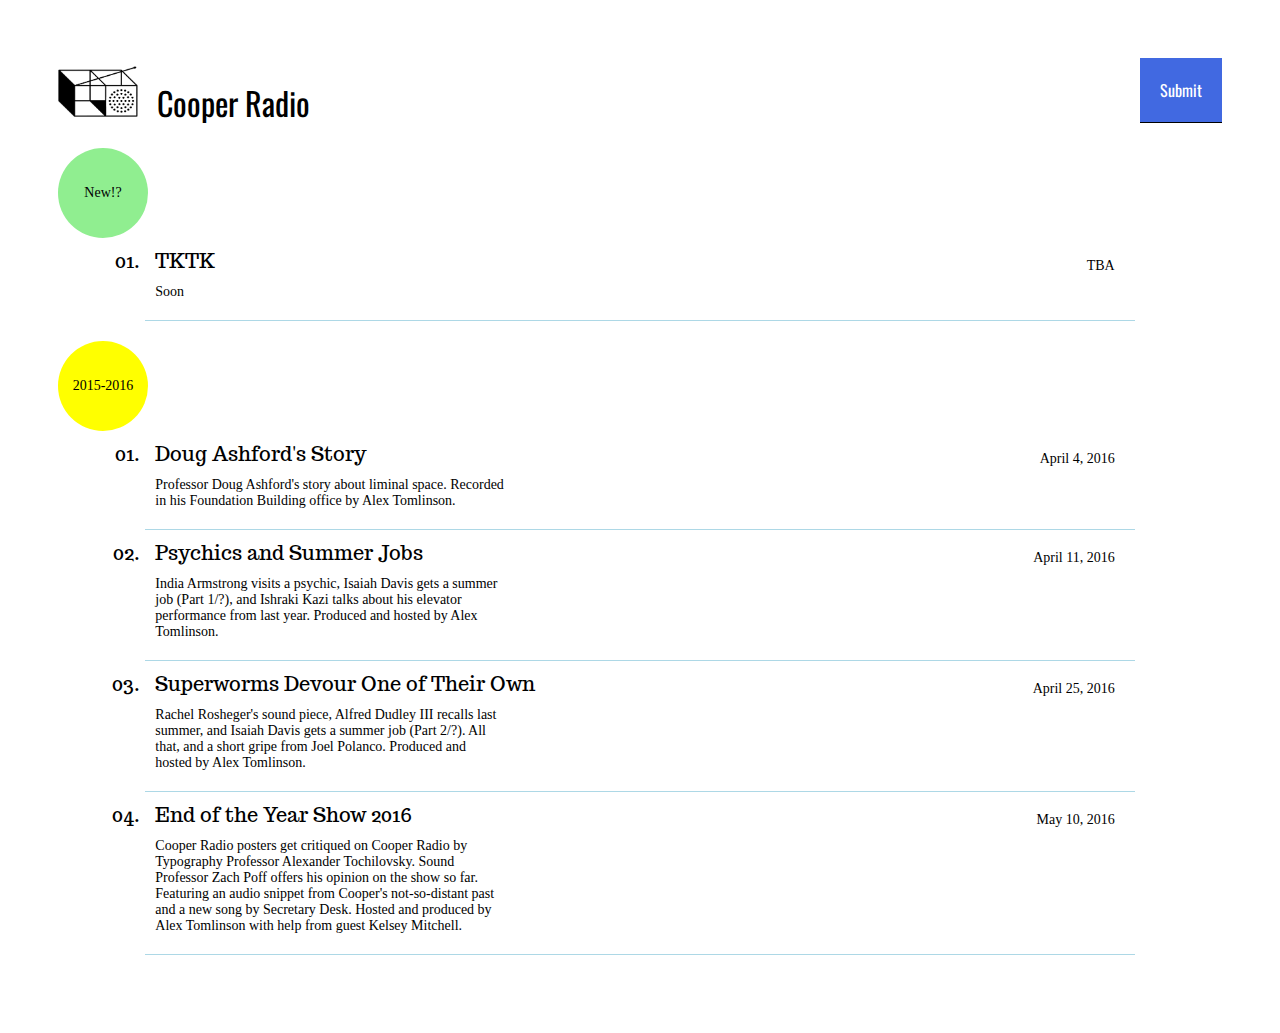
<file: index.html>
<!DOCTYPE html>
<head>
  <title>Cooper Radio</title>
  <link href="style.css" rel="stylesheet" type="text/css"/>
  <meta name="viewport" content="width=320, initial-scale=1.0">
</head>
<body>
  <a href="http://cooperrad.io/submit"><div class="submit">Submit</div></a>
  <img src="img/CooperRadio.png" width="80" alt="Cooper Radio">
  <h1>Cooper Radio</h1><br>
  <h2 class="new">New!?</h2>
  <ol>
    <a href="http://petercooperblockparty.com/2016/"><li><span>TBA</span>TKTK<i>Soon</i></li></a>
  </ol>
  <h2>2015-2016</h2>
  <ol>
    <a href="audio/apr42016.mp3"><li><span>April 4, 2016</span>Doug Ashford's Story<i>Professor Doug Ashford's story about liminal space. Recorded in his Foundation Building office by Alex Tomlinson.</i></li></a>
    <a href="audio/apr112016.mp3"><li><span>April 11, 2016</span>Psychics and Summer Jobs<i>India Armstrong visits a psychic, Isaiah Davis gets a summer job (Part 1/?), and Ishraki Kazi talks about his elevator performance from last year. Produced and hosted by Alex Tomlinson.</i></li></a>
    <a href="audio/apr252016.mp3"><li><span>April 25, 2016</span>Superworms Devour One of Their Own<i>Rachel Rosheger's sound piece, Alfred Dudley III recalls last summer, and Isaiah Davis gets a summer job (Part 2/?). All that, and a short gripe from Joel Polanco. Produced and hosted by Alex Tomlinson.</i></li></a>
    <a href="audio/may102016.mp3"><li><span>May 10, 2016</span>End of the Year Show 2016<i>Cooper Radio posters get critiqued on Cooper Radio by Typography Professor Alexander Tochilovsky. Sound Professor Zach Poff offers his opinion on the show so far. Featuring an audio snippet from Cooper's not-so-distant past and a new song by Secretary Desk. Hosted and produced by Alex Tomlinson with help from guest Kelsey Mitchell.</i></li></a>
  </ol>
</body>
</html>
</file>
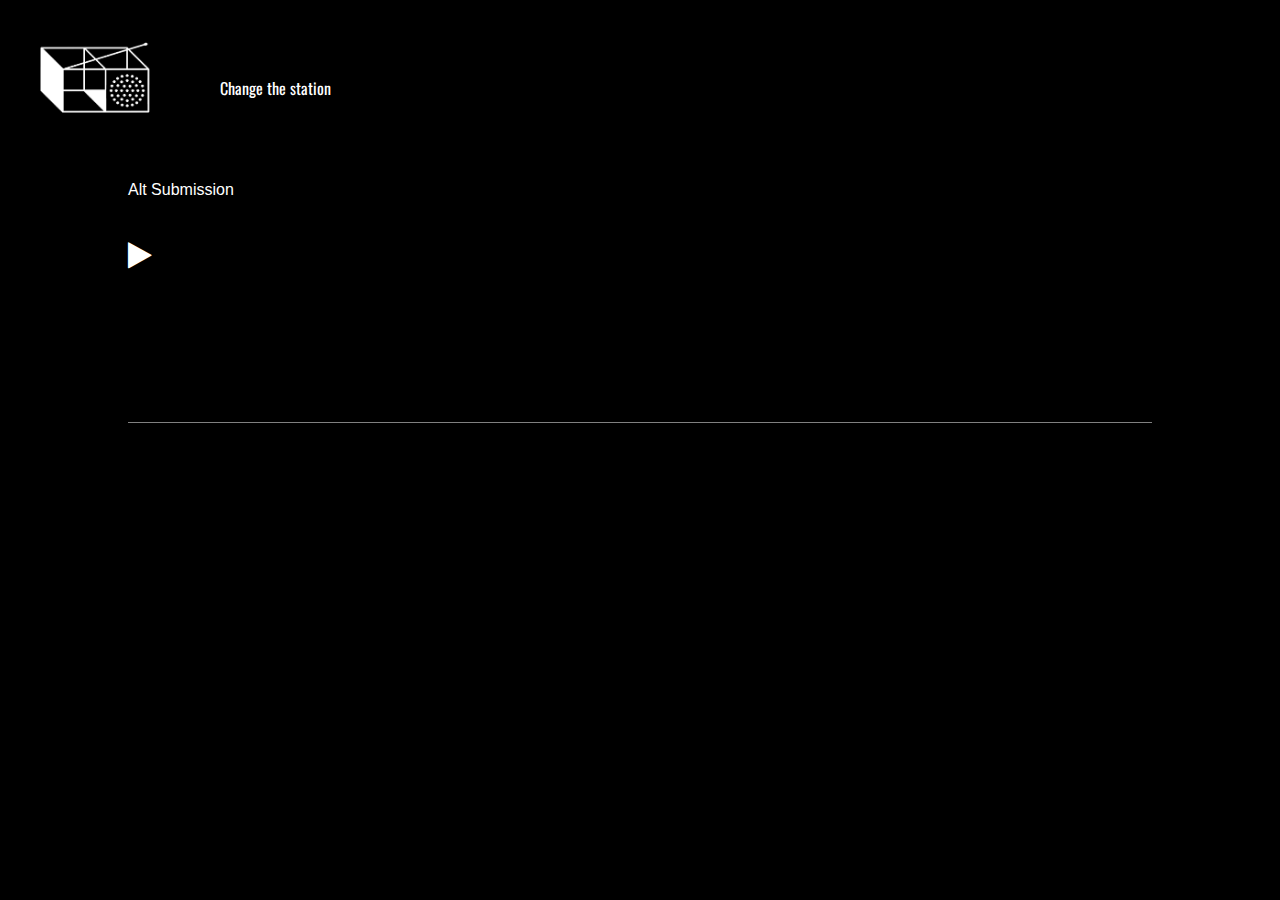
<file: alt/index.html>
<!DOCTYPE html>
  <head>
    <link rel="stylesheet" type="text/css" href="style.css" />
    <link href="../font-awesome.css" rel="stylesheet">
    <script src="../jquery-2.2.0.min.js"></script>
    <script src="../wavesurfer.min.js"></script>
    <script src="tabletop.min.js"></script>
		<script src="tabletop-simple.js"></script>
    <script>
			$(document).ready(function(){
					//configure spreadsheet
				var public_spreadsheet_url = 'https://docs.google.com/spreadsheets/d/1XlT-aTJNFqw0QMoKhsVCaXzWU-bSHTfBApnYVkercUQ/pubhtml';
				getSpreadsheetJSON(public_spreadsheet_url, function(response){
					console.log(response);
					var content = response[0].content;

          var audiourl = response[0].soundurl;

						$("h1").append(response[0].title).css({
						});
            $(".showdate").append(response[0].timestamp).css({
						});
            $(".desc").append(response[0].description).css({
						});
            $("#arturl").prepend('<img class="artwork" src="'+response[0].arturl+'" alt="album art"/>').css({
            });

            var wavesurfer = Object.create(WaveSurfer);

            // Init
            wavesurfer.init({
                container: document.querySelector('#waveform'),
                waveColor: 'white',
                progressColor: 'gray',
                backend: 'MediaElement',
                hideScrollbar: 'true',
                cursorWidth: 1,
                height: 200,
                normalize: true,
                // barWidth: 2,
            });
            // Load audio from URL
            wavesurfer.load(audiourl);


            // Play button
            var button = document.querySelector('[data-action="play"]');

            button.addEventListener('click', wavesurfer.playPause.bind(wavesurfer));

				});
			});
</script>
    <script src="../littlethings.js"></script>
    <link href="apple-touch-icon.png" rel="apple-touch-icon">

    <title>Cooper Radio Alt</title>
  </head>
  <body>
    <!-- <div id="fb-root"></div>
    <script>(function(d, s, id) {
      var js, fjs = d.getElementsByTagName(s)[0];
      if (d.getElementById(id)) return;
      js = d.createElement(s); js.id = id;
      js.src = "//connect.facebook.net/en_US/sdk.js#xfbml=1&version=v2.5";
      fjs.parentNode.insertBefore(js, fjs);
    }(document, 'script', 'facebook-jssdk'));</script> -->
    <div class="mainnav">
      <img src="../img/CooperRadioInvert.png" alt="Cooper Radio logo"/>
      <p><a href="http://goo.gl/forms/zg6LtFRUd2" target="_blank">Change the station</a></p>
  </div>
      <div class="audio">
        <p class="showtitle">Alt Submission</p>
        <p class="showdate"></p>
        <br>
        <button class="playbutton" data-action="play">
          <i id="playandpause" class="fa fa-play fa"></i>
        </button>
        <i id="arturl"></i>
        <h1></h1>
          <div class="player">
            <div id="waveform"></div>
            <br>
          </div>
          <br>
          <p class="desc"></p>
<!-- <div class="fb-like" data-href="https://facebook.com/cooperradio" data-layout="standard" data-colorscheme="dark" data-action="like" data-show-faces="true" data-share="false"></div> -->
        </div>
      <div id="transmit"></div>
</html>
</file>
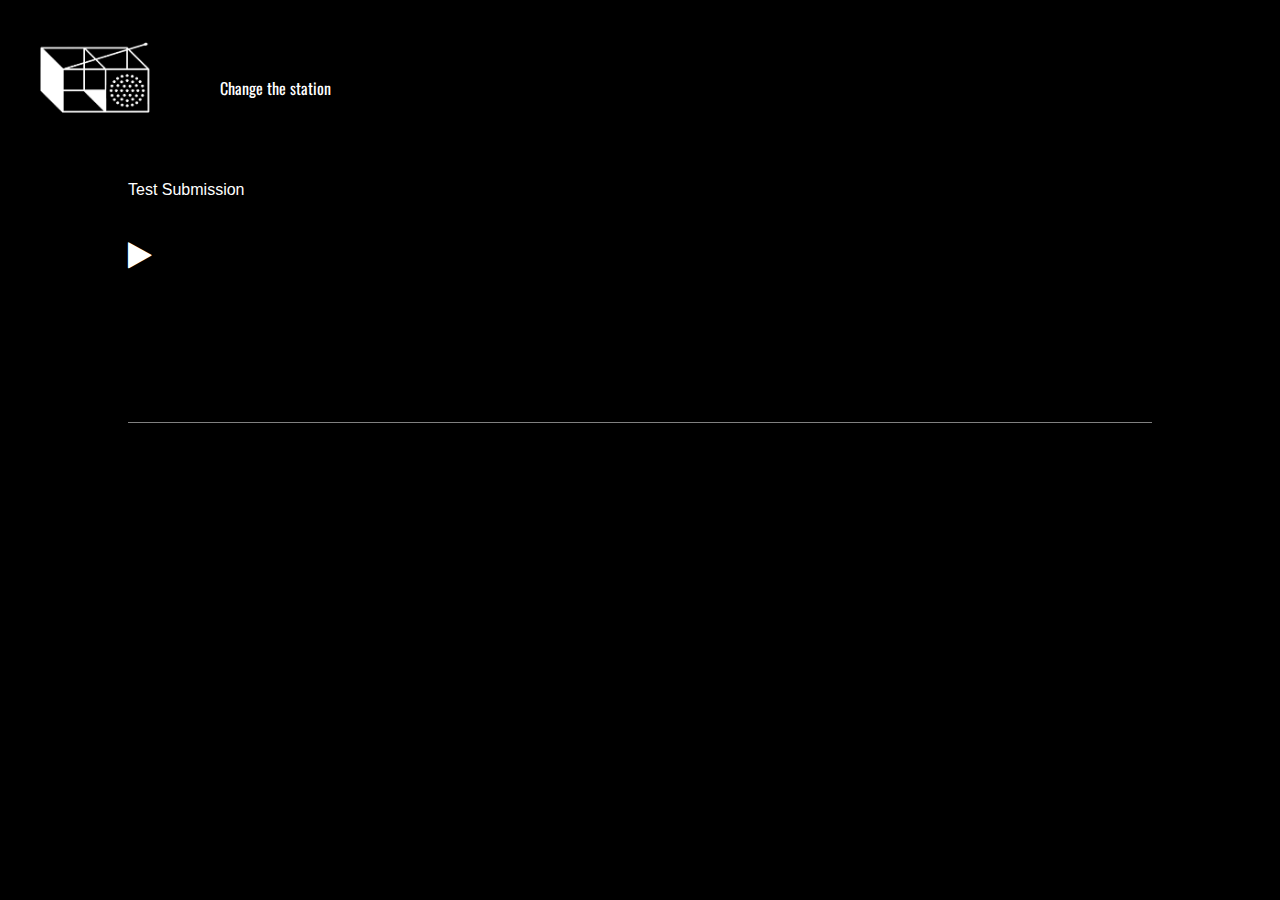
<file: test/index.html>
<!DOCTYPE html>
  <head>
    <link rel="stylesheet" type="text/css" href="style.css" />
    <link href="../font-awesome.css" rel="stylesheet">
    <script src="../jquery-2.2.0.min.js"></script>
    <script src="../wavesurfer.min.js"></script>
    <script src="tabletop.min.js"></script>
    <script src="tabletop-simple.js"></script>
    <script>
			$(document).ready(function(){
					//configure spreadsheet
				var public_spreadsheet_url = 'https://docs.google.com/spreadsheets/d/1XlT-aTJNFqw0QMoKhsVCaXzWU-bSHTfBApnYVkercUQ/pubhtml';
				getSpreadsheetJSON(public_spreadsheet_url, function(response){
					console.log(response);
					var content = response[0].content;

          var audiourl = response[0].soundurl;

						$("h1").append(response[0].title).css({
						});
            $(".showdate").append(response[0].timestamp).css({
						});
            $(".desc").append(response[0].description).css({
						});
            $("#arturl").prepend('<img class="artwork" src="'+response[0].arturl+'" alt="album art"/>').css({
            });

            var wavesurfer = Object.create(WaveSurfer);

            // Init
            wavesurfer.init({
                container: document.querySelector('#waveform'),
                waveColor: 'white',
                progressColor: 'gray',
                backend: 'MediaElement',
                hideScrollbar: 'true',
                cursorWidth: 1,
                height: 200,
                normalize: true,
                // barWidth: 2,
            });
            // Load audio from URL
            wavesurfer.load(audiourl);


            // Play button
            var button = document.querySelector('[data-action="play"]');

            button.addEventListener('click', wavesurfer.playPause.bind(wavesurfer));

				});
			});
</script>
    <script src="../littlethings.js"></script>
    <link href="apple-touch-icon.png" rel="apple-touch-icon">

    <title>Cooper Radio Test Station</title>
  </head>
  <body>
    <!-- <div id="fb-root"></div>
    <script>(function(d, s, id) {
      var js, fjs = d.getElementsByTagName(s)[0];
      if (d.getElementById(id)) return;
      js = d.createElement(s); js.id = id;
      js.src = "//connect.facebook.net/en_US/sdk.js#xfbml=1&version=v2.5";
      fjs.parentNode.insertBefore(js, fjs);
    }(document, 'script', 'facebook-jssdk'));</script> -->
    <div class="mainnav">
      <img src="../img/CooperRadioInvert.png" alt="Cooper Radio logo"/>
      <p><a href="http://goo.gl/forms/zg6LtFRUd2" target="_blank">Change the station</a></p>
  </div>
      <div class="audio">
        <p class="showtitle">Test Submission</p>
        <p class="showdate"></p>
        <br>
        <button class="playbutton" data-action="play">
          <i id="playandpause" class="fa fa-play fa"></i>
        </button>
        <i id="arturl"></i>
        <h1></h1>
          <div class="player">
            <div id="waveform"></div>
            <br>
          </div>
          <br>
          <p class="desc"></p>
<!-- <div class="fb-like" data-href="https://facebook.com/cooperradio" data-layout="standard" data-colorscheme="dark" data-action="like" data-show-faces="true" data-share="false"></div> -->
        </div>
      <div id="transmit"></div>
</html>
</file>
<file: style.css>
@import 'https://fonts.googleapis.com/css?family=Oswald:400';
@import 'https://fonts.googleapis.com/css?family=Trocchi';
html {
-webkit-text-size-adjust: none;
font-smooth: never;
-webkit-font-smoothing: antialiased;
margin: 50px;
}

h2 {
  font-family: Georgia, serif;
  font-weight: normal;
  font-size: 14px;
  margin: auto;
  width: 95%;
  padding: 10px;
  width: 70px;
  height: 70px;
  background-color: yellow;
  border-radius: 50%;
  display: table-cell;
  text-align: center;
  vertical-align: middle;
}

ol {
  border-bottom: 20px solid transparent;
}

.new {
  background-color: lightgreen;
}

h1 {
  font-family: 'Oswald';
  margin-left: 15px;
  font-size: 25;
  font-weight: normal;
  display: inline-block;
}

ol {
  width: 85%;
  margin: auto;
  position: relative;
  text-align: left;
  padding: 0;
  list-style-type: decimal-leading-zero;
}

li {
  font-family: 'Trocchi';
  font-weight: normal;
  font-size: 20px;
  color: black;
  border-bottom: 1px solid lightblue;
  padding: 10px;
}

ol i {
  display: block;
  font-family: Georgia, serif;
  font-style: normal;
  font-size: 14px;
  width: 350px;
  padding-top: 10px;
  padding-bottom: 10px;
}

ol span {
  float: right;
  font-family: Georgia, serif;
  font-style: normal;
  font-size: 14px;
  padding: 10px;
  text-align: right;
}

li:hover {
  color: orangered;
}

a {
  color: none;
  text-decoration: none;
}

a:visited {
  color: inherit;
}

.submit {
  font-family: 'Oswald';
  position: relative;
  padding: 20px;
  float: right;
  color: white;
  background-color: royalblue;
  border-bottom: 1px solid black;
  z-index: 999;
}

.submit:hover {
  background-color: black;
  color: white;
}


@media all and (max-width:500px) {

  html {
    margin: 10px;
  }
  ol i {
    width: 100%;
  }
  .submit {
    display: none;
  }
  img {
    width: 50px;
  }

  ol {
    width: 100%;
    list-style-type: none;
  }
}
</file>
<file: alt/style.css>
@import url(https://fonts.googleapis.com/css?family=Oswald);
html {
  background-color: black;
  color: white;
}
body{
margin: 0;
padding: 0;
-webkit-font-smoothing: antialiased;
}

.mainnav {
  width: 100%;
  display: flex;
  flex-flow: row;
  border-top: 2px solid black;
}

.mainnavbottom img:first-child {
  width: 110px;
  height: 71px;
  padding: 40px;
  padding-bottom: 0;
}
.mainnavbottom p {
  display: inline;
  line-height: 130px;
  padding-right: 20px;
  padding-left: 20px;
}
.mainnav img:first-child {
  width: 110px;
  height: 71px;
  padding: 40px;
  padding-bottom: 0;
}


.mainnav p {
  display: inline;
  line-height: 130px;
  padding-right: 20px;
  padding-left: 20px;
}

a {
  color: white;
  text-decoration:none;
  padding: 10px;
  /*border: 1px solid black;*/
  line-height: 140px;
  font-family: 'Oswald';
}
a:hover {
  border-bottom: 2px solid gray;
}

.artwork {
  position: absolute;
  top: 40px;
  right: 40px;
  width: 250px;
  height: 250px;
  z-index: -1;
}

#waveform {
  width: 100%;
  animation-name: load;
  animation-duration: 2s;
  animation-iteration-count: 1;

}

@keyframes load {
    0% { opacity:1;
    }
    50% { opacity:0;
    }
    100% { opacity:1;
    }
}


.playbutton {
  border: none;
  background-color: transparent;
  width: 50px;
  padding: 0;
  outline: none;
  color: white;
  font-size: 30px;
  cursor: pointer;
  display: inline-block;
  text-align: left;

}

.playbutton:hover {
  color: gray;
}

h1 {
  color: white;
  font-family: "Oswald";
  font-size: 50px;
  font-weight: normal;
  margin: 0;
  display: inline;
}

.showtitle {
  border-bottom: 1px solid black;
  display: inline;
}

.showdate {
  display: inline;
  padding: 4px;
  color: gray;
}

.audio {
  padding-top: 0px;
  padding-bottom: 50px;
  border-bottom: 1px solid gray;
  width: 80%;
  margin: auto;

}

.show {
  padding-top: 0px;
  padding-bottom: 50px;
  border-bottom: 1px solid gray;
  width: 300px;
  margin: auto;
  line-height: 2;
}


p {
  font-family: Helvetica, Arial, sans-serif;
  line-height: 2;
}


.player {
  display: flex;
  flex-direction: row;
  padding-top: 40px;
}

.submit {
  background-color: #FF6539;
  padding: 10px;
}

@keyframes open {
    0% {border-top: dotted black 10px;
    }
    100% {border-top: dotted black 0px;
    }
}

.submit:hover {
  background-color: #FF8B6D;
}
#waveform {
}


.transmitting {
  height: 20px;
  width: 20px;
  border-radius: 50px;
  border: 2px dotted white;
  position: absolute;
  top: 32px;
  left: 134px;
  animation-name: transmit;
  animation-duration: .5s;
  animation-timing-function: ease;
  animation-iteration-count: 1;
  opacity: 0;
}

.footer {
  font-family: Helvetica, Arial, sans-serif;
  font-size: 10px;
  color: gray;
  display: block;
  padding: 10px;
  text-align: center;
}

@keyframes transmit {
    0% {transform: scale(0);
    opacity: 1;}
    100% {transform: scale(1.5);
    opacity: 0;}
}

.mobilecover {
  width: 90%;
  margin: auto;
  display: none;
}

.mobilecover img {
  width: 100%;
    padding-bottom: 20px;
    padding-top: 30px;
}

.mainnav button {
  display: none;
}

.fb-like {
  background-color: black;
  color: white;
}
</file>
<file: test/style.css>
@import url(https://fonts.googleapis.com/css?family=Oswald);
html {
  background-color: black;
  color: white;
}
body{
margin: 0;
padding: 0;
-webkit-font-smoothing: antialiased;
}

.mainnav {
  width: 100%;
  display: flex;
  flex-flow: row;
  border-top: 2px solid black;
}

.mousetype {
  font-size: 12px;
  color: gray;
  text-align: right;
}

.mainnavbottom img:first-child {
  width: 110px;
  height: 71px;
  padding: 40px;
  padding-bottom: 0;
}
.mainnavbottom p {
  display: inline;
  line-height: 130px;
  padding-right: 20px;
  padding-left: 20px;
}
.mainnav img:first-child {
  width: 110px;
  height: 71px;
  padding: 40px;
  padding-bottom: 0;
}


.mainnav p {
  display: inline;
  line-height: 130px;
  padding-right: 20px;
  padding-left: 20px;
}

a {
  color: white;
  text-decoration:none;
  padding: 10px;
  /*border: 1px solid black;*/
  line-height: 140px;
  font-family: 'Oswald';
}
a:hover {
  border-bottom: 2px solid gray;
}

.artwork {
  position: absolute;
  top: 40px;
  right: 40px;
  width: 250px;
  height: 250px;
  z-index: -1;
}

#waveform {
  width: 100%;
  animation-name: load;
  animation-duration: 2s;
  animation-iteration-count: 1;

}

@keyframes load {
    0% { opacity:1;
    }
    50% { opacity:0;
    }
    100% { opacity:1;
    }
}


.playbutton {
  border: none;
  background-color: transparent;
  width: 50px;
  padding: 0;
  outline: none;
  color: white;
  font-size: 30px;
  cursor: pointer;
  display: inline-block;
  text-align: left;

}

.playbutton:hover {
  color: gray;
}

h1 {
  color: white;
  font-family: "Oswald";
  font-size: 50px;
  font-weight: normal;
  margin: 0;
  display: inline;
}

.showtitle {
  border-bottom: 1px solid black;
  display: inline;
}

.showdate {
  display: inline;
  padding: 4px;
  color: gray;
}

.audio {
  padding-top: 0px;
  padding-bottom: 50px;
  border-bottom: 1px solid gray;
  width: 80%;
  margin: auto;

}

.show {
  padding-top: 0px;
  padding-bottom: 50px;
  border-bottom: 1px solid gray;
  width: 300px;
  margin: auto;
  line-height: 2;
}


p {
  font-family: Helvetica, Arial, sans-serif;
  line-height: 2;
}


.player {
  display: flex;
  flex-direction: row;
  padding-top: 40px;
}

.submit {
  background-color: #FF6539;
  padding: 10px;
}

@keyframes open {
    0% {border-top: dotted black 10px;
    }
    100% {border-top: dotted black 0px;
    }
}

.submit:hover {
  background-color: #FF8B6D;
}
#waveform {
}


.transmitting {
  height: 20px;
  width: 20px;
  border-radius: 50px;
  border: 2px dotted white;
  position: absolute;
  top: 32px;
  left: 134px;
  animation-name: transmit;
  animation-duration: .5s;
  animation-timing-function: ease;
  animation-iteration-count: 1;
  opacity: 0;
}

.footer {
  font-family: Helvetica, Arial, sans-serif;
  font-size: 10px;
  color: gray;
  display: block;
  padding: 10px;
  text-align: center;
}

@keyframes transmit {
    0% {transform: scale(0);
    opacity: 1;}
    100% {transform: scale(1.5);
    opacity: 0;}
}

.mobilecover {
  width: 90%;
  margin: auto;
  display: none;
}

.mobilecover img {
  width: 100%;
    padding-bottom: 20px;
    padding-top: 30px;
}

.mainnav button {
  display: none;
}

.fb-like {
  background-color: black;
  color: white;
}
</file>
